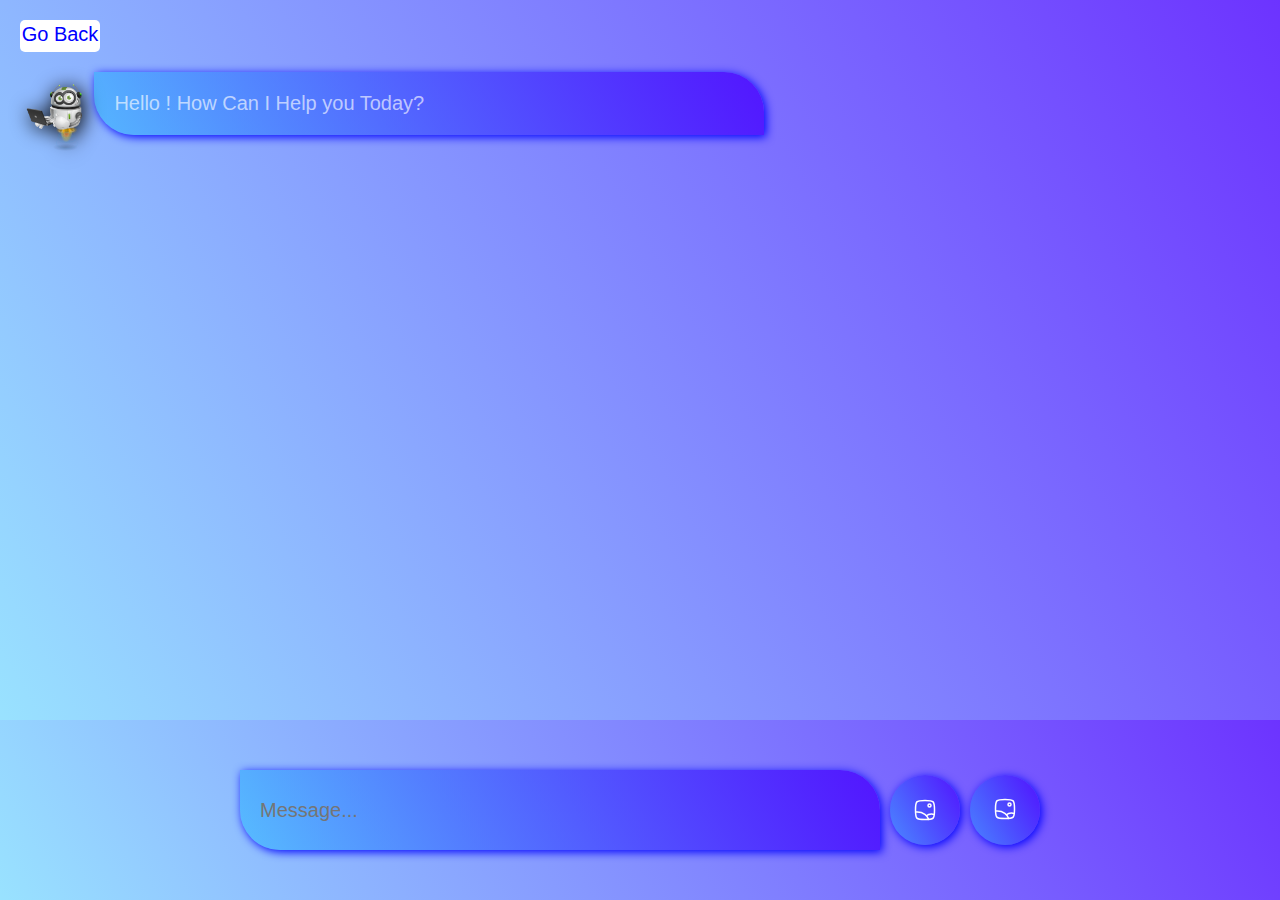
<file: template/Html/aiApp.html>
<!DOCTYPE html>
<html lang="en">
  <head>
    <meta charset="UTF-8" />
    <meta name="viewport" content="width=device-width, initial-scale=1.0" />
    <title>Ai Chat Bot</title>
    <link rel="stylesheet" href="/static/css/aiApp.css" />
  </head>
  <body>
    <div class="chat-container">
      <a href="/template/Html/index.html">Go Back</a>
      <div class="ai-chat-box">
        <img src="/static/Images/ai.png" alt="" id="aiImage" width="10%" />
        <div class="ai-chat-area">Hello ! How Can I Help you Today?</div>
      </div>
    </div>
    <div class="prompt-area">
      <input type="text" id="prompt" placeholder="Message..." />
      <button id="image">
        <img src="/static/Images/img.svg" alt="" />
        <input type="file" accept="images/*" hidden />
      </button>
      <button id="submit"><img src="/static/Images/img.svg" alt="" /></button>
    </div>
    <script src="/static/Js/aiApp.js"></script>
  </body>
</html>
</file>
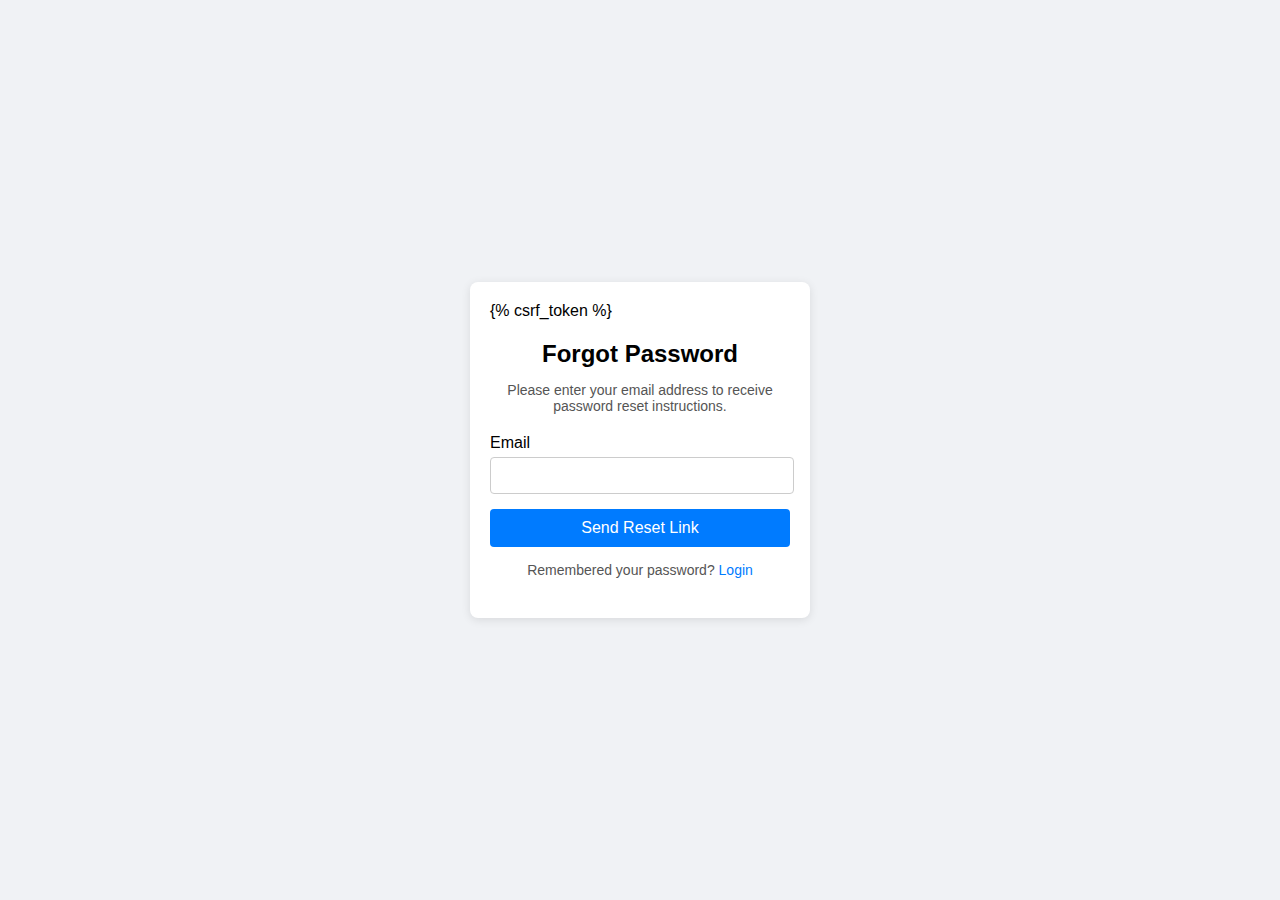
<file: template/Html/forget.html>
<!DOCTYPE html>
<html lang="en">
<head>
    <meta charset="UTF-8">
    <meta name="viewport" content="width=device-width, initial-scale=1.0">
    <title>Forgot Password</title>
    <link rel="stylesheet" href="/static/css/forget.css">
</head>
<body>
    <div class="forgot-password-container">
        <form class="forgot-password-form" method="POST">
            {% csrf_token %}
            <h2>Forgot Password</h2>
            <p>Please enter your email address to receive password reset instructions.</p>
            <div class="input-group">
                <label for="email">Email</label>
                <input type="email" id="email" name="email" required>
            </div>
            <button type="submit">Send Reset Link</button>
            <p class="message">Remembered your password? <a href="login-user">Login</a></p>
        </form>
    </div>
</body>
</html>
</file>
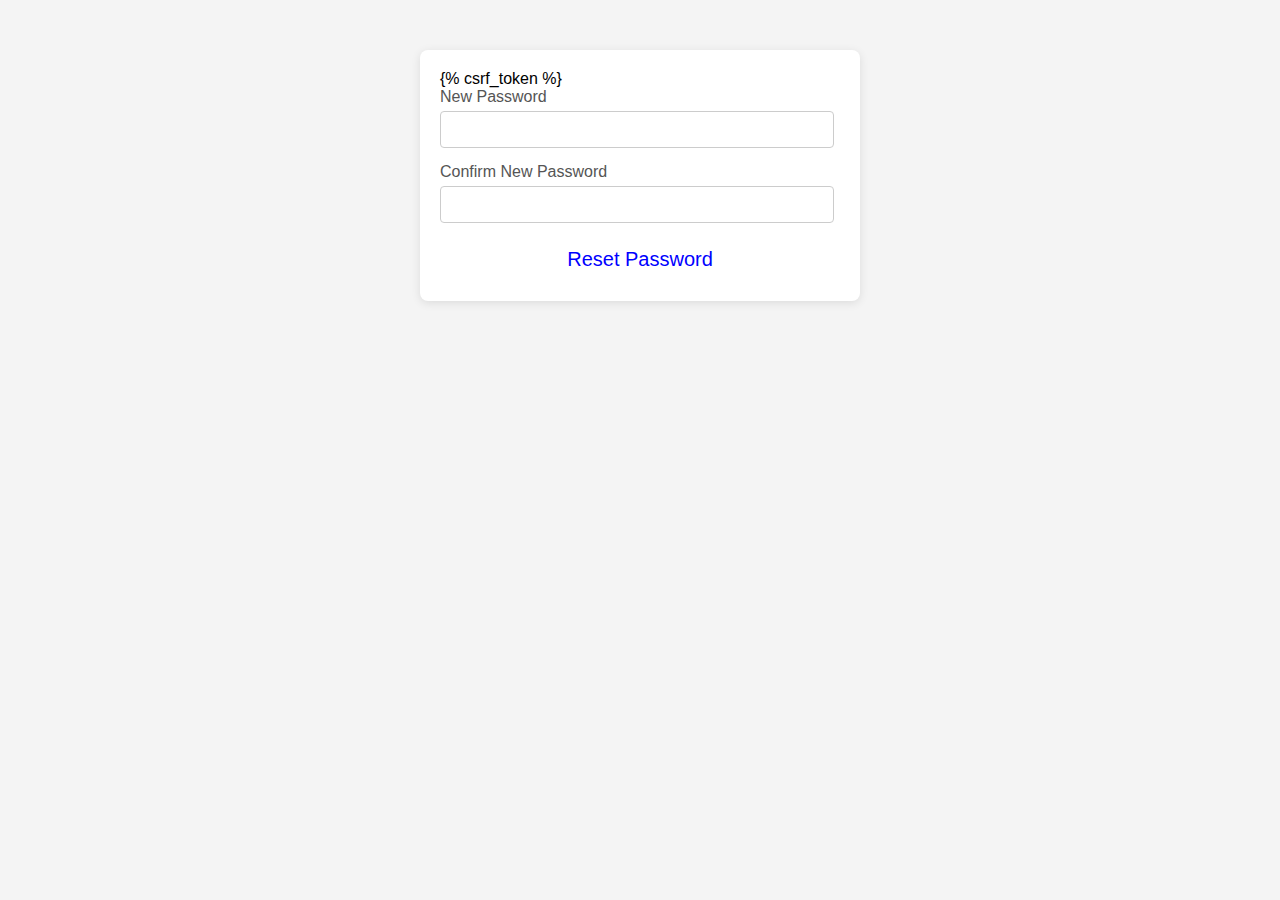
<file: template/Html/newPass.html>
<!DOCTYPE html>
<html lang="en">
<head>
    <meta charset="UTF-8">
    <meta name="viewport" content="width=device-width, initial-scale=1.0">
    <title>Password Reset</title>
    <link rel="stylesheet" href="/static/css/newPass.css">
    <style>
        body {
            font-family: Arial, sans-serif;
            background-color: #f4f4f4;
            margin: 0;
            padding: 0;
        }
        
        .container {
            max-width: 400px;
            margin: 50px auto;
            padding: 20px;
            background: white;
            border-radius: 8px;
            box-shadow: 0 2px 10px rgba(0, 0, 0, 0.1);
        }
        
        h1 {
            text-align: center;
            color: #333;
        }
        
        .form-group {
            margin-bottom: 15px;
        }
        
        label {
            display: block;
            margin-bottom: 5px;
            color: #555;
        }
        
        input[type="email"],
        input[type="password"] {
            width: 93%;
            padding: 10px;
            border: 1px solid #ccc;
            border-radius: 4px;
        }
        
        button {
            width: 100%;
            padding: 10px;
            background-color: #fff;
            color: blue;
            border: none;
            font-size:20px ;
            border-radius: 4px;
            cursor: pointer;
        }
        
        button:hover {
            background-color: blue;
            color: #fff;
        }
        
        .divider {
            text-align: center;
            margin: 20px 0;
            color: #888;
        }
    </style>
</head>
<body>
    <div class="container">
        <form action="login-user" id="newPasswordForm" method="POST">
            {% csrf_token %}
            <div class="form-group">
                <label for="newPassword">New Password</label>
                <input type="password" id="newPassword" name="pass1" required>
            </div>
            <div class="form-group">
                <label for="confirmPassword">Confirm New Password</label>
                <input type="password" id="confirmPassword" name="pass2" required>
            </div>
            <button type="submit">Reset Password</button>
        </form>
    </div>
</body>
</html>
</file>
<file: static/css/aiApp.css>
*{
    margin: 0;
    padding: 0;
    box-sizing: border-box;
    font-family: 'Gill Sans', 'Gill Sans MT', Calibri, 'Trebuchet MS', sans-serif;
}
body{
    width: 100%;
    height: 100vh;
}
.chat-container{
    width: 100%;
    height: 80%;
    background: linear-gradient(240deg, rgba(72, 0, 255, 0.8), rgba(0, 183, 255, 0.4));
    padding: 20px;
    display: flex;
    flex-direction: column;
    gap:20px;
    font-size: 20px;
    overflow: auto;
}
.chat-container a{
    width: 5rem;
    height: 2rem;
    background-color: #fff;
    color: blue;
    text-align: center;
    text-decoration: none;
    padding-top:3px;
    border-radius: 5px;
}
.chat-container a:hover{
    background-color: blue;
    color: #fff;
    transition: ease-in .3s;
}
.user-chat-box{
    width: 60%;
    position: relative;
    left:40%;
}
.ai-chat-box{
    width: 60%;
    position: relative;
}
.user-chat-area{
    width: 90%;
    padding: 20px;
    background-color: black;
    background: linear-gradient(240deg, rgba(72, 0, 255, 0.8), rgba(0, 183, 255, 0.4));
    border-radius: 40px 0px 40px 40px;
    box-shadow: 2px 2px 10px blue;
    display: flex;
    gap:10px;
    flex-direction: column;
}
.chooseimg{
    width: 30%;
    border-radius: 30px;
}
.ai-chat-area{
    width: 90%;
    padding: 20px;
    background: linear-gradient(240deg, rgba(72, 0, 255, 0.8), rgba(0, 183, 255, 0.4));
    position: relative;
    left:10%;
    color:rgba(255, 255, 255, 0.639);
    border-radius: 0px 40px 0px 40px;
    box-shadow: 2px 2px 10px blue;

}
#userImage{
    position: absolute;
    right: 0;
    filter:drop-shadow( 2px 2px 10px black);

}
#aiImage{
    position: absolute;
left:0;
filter:drop-shadow( 2px 2px 10px black);
}
.prompt-area{
    width: 100%;
    height: 20%;
    background: linear-gradient(240deg, rgba(72, 0, 255, 0.8), rgba(0, 183, 255, 0.4));
    display: flex;
    align-items: center;
    justify-content: center;
    gap:10px
}
.prompt-area input{
    width: 50%;
    height: 80px;
    /* background-color: black; */
    background: linear-gradient(240deg, rgba(72, 0, 255, 0.8), rgba(0, 183, 255, 0.4));
    outline: none;
    border:none;
    border-radius: 0px 40px 0px 40px;
    padding: 20px;
    color: white;
    font-size: 20px;
    box-shadow: 2px 2px 10px blue;
}
.prompt-area button{
    width: 70px;
    height: 70px;
    border-radius: 50%;
    /* background-color: black; */
    background: linear-gradient(240deg, rgba(72, 0, 255, 0.8), rgba(0, 183, 255, 0.4));
    border:none;
    box-shadow: 2px 2px 10px blue;
    cursor: pointer;
    transition: all 0.5s;
}
.prompt-area button:hover{
    /* background-color: rgba(0, 0, 0, 0.338); */
    background: linear-gradient(240deg, rgba(72, 0, 255, 0.8), rgba(0, 183, 255, 0.4));
}
.load{
    filter:drop-shadow( 2px 2px 10px black)
}
.choose{
    width: 50px;
    height: 50px;
    border-radius: 50%;
}
#image{
    display: flex;
    align-items: center;
    justify-content: center;
}
@media (max-width:600px) {
    .user-chat-box{
        width: 80%;
        left:20%
    }
    .ai-chat-box{
        width: 80%;
    }
    
}
</file>
<file: static/css/forget.css>
body {
    font-family: Arial, sans-serif;
    background-color: #f0f2f5;
    display: flex;
    justify-content: center;
    align-items: center;
    height: 100vh;
    margin: 0;
}

.forgot-password-container {
    background-color: #ffffff;
    padding: 20px;
    border-radius: 8px;
    box-shadow: 0 2px 10px rgba(0, 0, 0, 0.1);
    width: 300px;
}

.forgot-password-form h2 {
    text-align: center;
    margin-bottom: 10px;
}

.forgot-password-form p {
    text-align: center;
    margin-bottom: 20px;
    font-size: 14px;
    color: #555;
}

.input-group {
    margin-bottom: 15px;
}

.input-group label {
    display: block;
    margin-bottom: 5px;
}

.input-group input {
    width: 94%;
    padding: 10px;
    border: 1px solid #ccc;
    border-radius: 4px;
}

.input-group input:focus {
    border-color: #007bff;
    outline: none;
}

button {
    width: 100%;
    padding: 10px;
    background-color: #007bff;
    color: white;
    border: none;
    border-radius: 4px;
    cursor: pointer;
    font-size: 16px;
}

button:hover {
    background-color: #0056b3;
}

.message {
    text-align: center;
    margin-top: 15px;
}

.message a {
    color: #007bff;
    text-decoration: none;
}

.message a:hover {
    text-decoration: underline;
}
</file>
<file: static/css/newPass.css>
body {
    font-family: Arial, sans-serif;
    background-color: #f4f4f4;
    margin: 0;
    padding: 0;
}

.container {
    max-width: 400px;
    margin: 50px auto;
    padding: 20px;
    background: white;
    border-radius: 8px;
    box-shadow: 0 2px 10px rgba(0, 0, 0, 0.1);
}

h1 {
    text-align: center;
    color: #333;
}

.form-group {
    margin-bottom: 15px;
}

label {
    display: block;
    margin-bottom: 5px;
    color: #555;
}

input[type="email"],
input[type="password"] {
    width: 93%;
    padding: 10px;
    border: 1px solid #ccc;
    border-radius: 4px;
}

button {
    width: 100%;
    padding: 10px;
    background-color: #fff;
    color: blue;
    border: none;
    font-size:20px ;
    border-radius: 4px;
    cursor: pointer;
}

button:hover {
    background-color: blue;
    color: #fff;
}

.divider {
    text-align: center;
    margin: 20px 0;
    color: #888;
}
</file>
